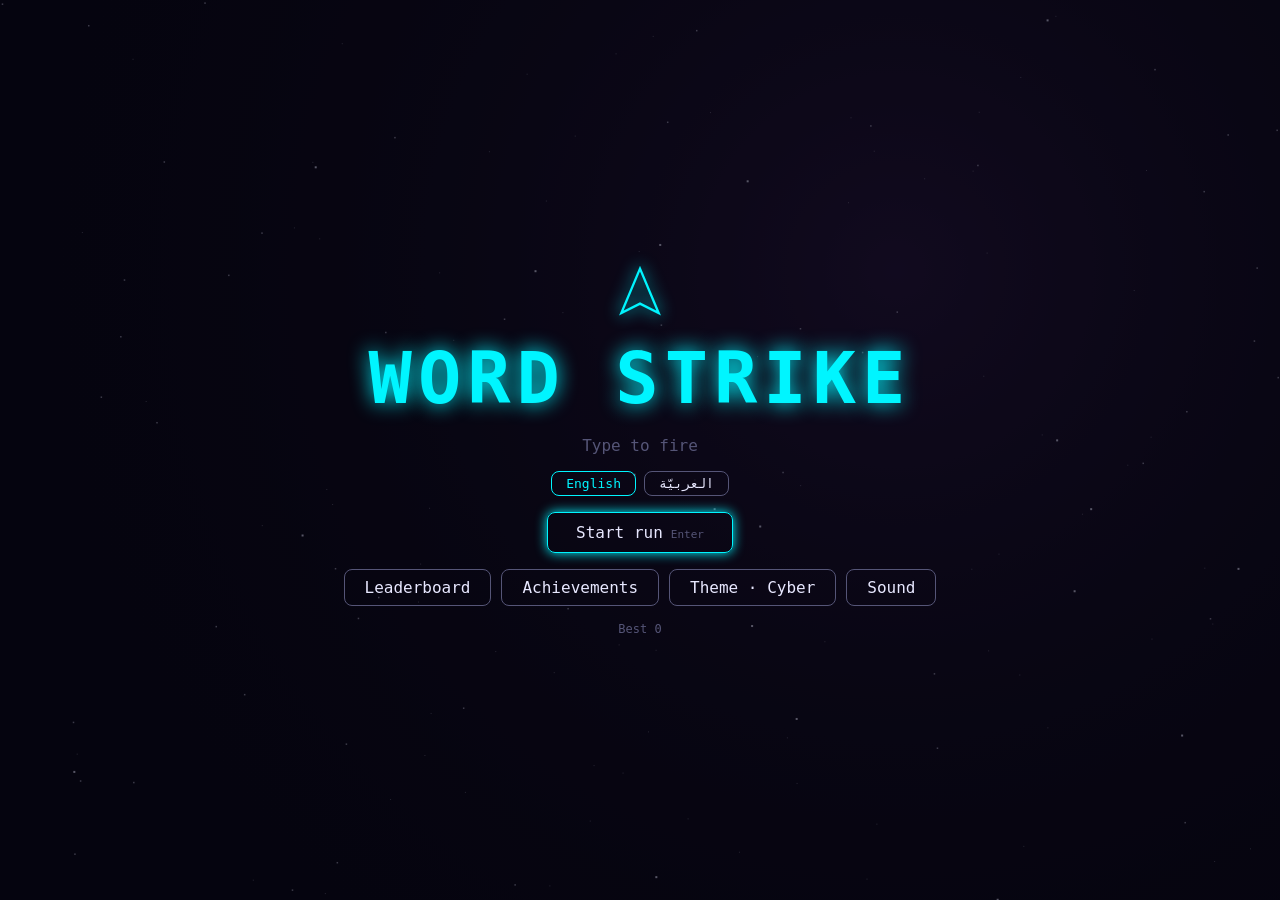
<file: index.html>
<!-- index.html -->
<!doctype html>
<html lang="en">
<head>
  <meta charset="utf-8">
  <meta name="viewport" content="width=device-width, initial-scale=1, viewport-fit=cover">
  <title>Word Strike</title>
  <link rel="stylesheet" href="css/base.css">
</head>
<body>
  <canvas id="bg"></canvas>
  <canvas id="game"></canvas>
  <div id="labels"></div>

  <div id="hud" hidden>
    <div class="hud-score"><span class="hud-label" data-i18n="score"></span><span id="hud-score">0</span></div>
    <div class="hud-wave"><span class="hud-label" data-i18n="wave"></span><span id="hud-wave">1</span></div>
    <div class="hud-best"><span class="hud-label" data-i18n="best"></span><span id="hud-best">0</span></div>
    <div id="hud-combo"></div>
    <div id="hud-nova" hidden>✸</div>
    <button id="btn-pause" class="btn-icon">⏸</button>
  </div>

  <input id="mobile-input" type="text" autocapitalize="off" autocorrect="off" autocomplete="off" spellcheck="false" enterkeyhint="go" aria-hidden="true" tabindex="-1">
  <button id="tap-hint" data-i18n="tapToType" hidden></button>

  <div id="wave-banner" hidden></div>

  <section id="screen-menu" class="screen">
    <svg class="menu-ship" viewBox="-24 -26 48 48" aria-hidden="true"><path d="M0 -22 L16 16 L0 8 L-16 16 Z"/></svg>
    <h1 class="title">WORD STRIKE</h1>
    <p class="tagline" data-i18n="tagline"></p>
    <div class="lang-switch">
      <button class="lang-btn" data-lang="en">English</button>
      <button class="lang-btn" data-lang="ar">العربيّة</button>
    </div>
    <button id="btn-start" class="btn-primary"><span data-i18n="start"></span><kbd>Enter</kbd></button>
    <div class="menu-row">
      <button id="btn-leaderboard" class="btn-secondary" data-i18n="leaderboard"></button>
      <button id="btn-achievements" class="btn-secondary" data-i18n="achievements"></button>
      <button id="btn-theme" class="btn-secondary"><span data-i18n="theme"></span> · <span id="theme-name"></span></button>
      <button id="btn-sound" class="btn-secondary" data-i18n="sound"></button>
    </div>
    <p id="best-line" class="best-line"></p>
  </section>

  <section id="panel" class="panel-backdrop" hidden>
    <div class="panel">
      <h2 id="panel-title" class="panel-title"></h2>
      <div id="panel-body" class="panel-body"></div>
      <button id="btn-panel-close" class="btn-secondary"><span data-i18n="close"></span><kbd>Esc</kbd></button>
    </div>
  </section>

  <section id="screen-pause" class="screen" hidden>
    <h2 data-i18n="paused"></h2>
    <button id="btn-resume" class="btn-primary"><span data-i18n="resume"></span><kbd>Esc</kbd></button>
    <button id="btn-pause-menu" class="btn-secondary"><span data-i18n="menu"></span><kbd>R</kbd></button>
  </section>

  <section id="screen-upgrade" class="screen screen-clear" hidden>
    <h2 id="upgrade-title" class="upgrade-title"></h2>
    <p class="tagline" data-i18n="pickUpgrade"></p>
    <div id="upgrade-cards" class="cards"></div>
  </section>

  <section id="screen-gameover" class="screen" hidden>
    <h2 class="danger" data-i18n="gameOver"></h2>
    <div id="final-score" class="final-score">0</div>
    <div id="new-record" class="new-record" data-i18n="newRecord" hidden></div>
    <div class="final-stats">
      <div><b id="final-wave">0</b><span data-i18n="wave"></span></div>
      <div><b id="final-wpm">0</b><span data-i18n="wpm"></span></div>
      <div><b id="final-acc">0%</b><span data-i18n="accuracy"></span></div>
      <div><b id="final-combo">×1</b><span data-i18n="maxCombo"></span></div>
    </div>
    <div id="final-upgrades" class="chips" hidden></div>
    <div id="final-ach" class="chips" hidden></div>
    <form id="record-form" class="record-form" hidden>
      <input id="record-name" maxlength="12" autocomplete="off" spellcheck="false">
      <button class="btn-secondary" data-i18n="saveScore"></button>
    </form>
    <div class="over-buttons">
      <button id="btn-again" class="btn-primary"><span data-i18n="playAgain"></span><kbd>Enter</kbd></button>
      <button id="btn-share" class="btn-secondary" data-i18n="share"></button>
      <button id="btn-over-menu" class="btn-secondary"><span data-i18n="menu"></span><kbd>R</kbd></button>
    </div>
  </section>

  <div id="ach-toast" class="ach-toast" hidden><span id="ach-toast-icon"></span><span><small data-i18n="achievementUnlocked"></small><b id="ach-toast-name"></b></span></div>

  <script type="module" src="js/main.js"></script>
</body>
</html>
</file>
<file: css/base.css>
/* css/base.css */
:root {
  --neon-cyan: #00f5ff;
  --neon-green: #39ff14;
  --neon-pink: #ff2d78;
  --neon-yellow: #ffe600;
  --neon-purple: #bf5fff;
  --bg: #060610;
  --hud-bg: rgba(6, 6, 20, 0.85);
  --tile-bg: rgba(10, 10, 40, 0.92);
  --text: #e8e8ff;
  --dim: #555577;
  --font-mono: ui-monospace, 'SF Mono', Menlo, Consolas, monospace;
  --font-ar: system-ui, -apple-system, 'Segoe UI', Tahoma, sans-serif;
}

* { box-sizing: border-box; margin: 0; padding: 0; }
[hidden] { display: none !important; }

html, body {
  width: 100%; height: 100%; overflow: hidden;
  background: var(--bg); color: var(--text); font-family: var(--font-mono);
}
html[dir="rtl"] body { font-family: var(--font-ar); }

canvas { position: fixed; top: 0; left: 0; display: block; }
#bg { z-index: 0; }
#game { z-index: 1; }

/* Enemy word labels */
#labels { position: fixed; inset: 0; z-index: 2; pointer-events: none; }
.label {
  position: absolute; left: 0; top: 0; white-space: nowrap;
  font-size: calc(15px * var(--label-scale, 1)); letter-spacing: 1px; padding: 2px 8px; border-radius: 4px;
  background: var(--tile-bg); border: 1px solid var(--neon-pink);
}
.label.arabic { direction: rtl; letter-spacing: 0; font-family: var(--font-ar); font-size: calc(17px * var(--label-scale, 1)); }
.label.locked { border-color: var(--neon-cyan); box-shadow: 0 0 10px var(--neon-cyan); z-index: 1; }
.label .typed { color: var(--neon-green); text-shadow: 0 0 6px var(--neon-green); }
.label.boss { font-size: calc(20px * var(--label-scale, 1)); padding: 4px 12px; border-color: var(--neon-yellow); }
.label.boss.locked { border-color: var(--neon-cyan); }
.label.miss { animation: label-miss 0.25s; }
@keyframes label-miss {
  0%, 100% { margin-left: 0; }
  25% { margin-left: -4px; color: var(--neon-pink); background: rgba(255, 45, 120, 0.25); }
  75% { margin-left: 4px; color: var(--neon-pink); }
}

/* HUD corners */
#hud { position: fixed; inset: 0; z-index: 10; pointer-events: none; }
#hud > div { position: absolute; top: 14px; font-size: 22px; font-weight: 700; }
.hud-label {
  display: block; font-size: 10px; font-weight: 400; letter-spacing: 2px;
  color: var(--dim); text-transform: uppercase;
}
.hud-score { inset-inline-start: 18px; }
.hud-best { inset-inline-end: 18px; text-align: end; }
.hud-wave { left: 50%; transform: translateX(-50%); text-align: center; color: var(--neon-cyan); }
#hud-combo {
  top: 0; left: 0; font-size: 18px; direction: ltr;
  color: var(--neon-yellow); text-shadow: 0 0 8px var(--neon-yellow);
}

#wave-banner {
  position: fixed; top: 30%; left: 50%; transform: translateX(-50%); z-index: 12;
  font-size: 34px; font-weight: 800; pointer-events: none;
  color: var(--neon-cyan); text-shadow: 0 0 16px var(--neon-cyan);
}

/* Screens */
.screen {
  position: fixed; inset: 0; z-index: 20;
  display: flex; flex-direction: column; align-items: center; justify-content: center; gap: 16px;
  background: rgba(5, 4, 15, 0.6);
}
.title {
  font-size: clamp(36px, 8vw, 72px); letter-spacing: 6px;
  color: var(--neon-cyan); text-shadow: 0 0 20px var(--neon-cyan);
}
.tagline { color: var(--dim); }
.danger { font-size: 32px; color: var(--neon-pink); text-shadow: 0 0 14px var(--neon-pink); }
.final-score { font-size: 48px; font-weight: 800; }
.final-stats { display: flex; gap: 32px; }
.final-stats div { display: flex; flex-direction: column; align-items: center; font-size: 12px; color: var(--dim); }
.final-stats b { font-size: 24px; color: var(--text); direction: ltr; }

button { font: inherit; cursor: pointer; color: var(--text); background: none; border-radius: 8px; }
.btn-primary {
  padding: 10px 28px; font-size: 16px;
  border: 1px solid var(--neon-cyan); box-shadow: 0 0 12px var(--neon-cyan);
}
.btn-secondary { padding: 8px 20px; border: 1px solid var(--dim); color: var(--text); }
kbd { font-family: var(--font-mono); font-size: 11px; color: var(--dim); margin-inline-start: 8px; }
.lang-switch { display: flex; gap: 8px; }
.lang-btn { padding: 4px 14px; font-size: 13px; border: 1px solid var(--dim); }
.lang-btn.active { border-color: var(--neon-cyan); color: var(--neon-cyan); }

/* Upgrade pick */
:root {
  --rarity-common: #3d8bff;
  --rarity-rare: var(--neon-purple);
  --rarity-epic: #ffc53d;
}
#hud-nova {
  top: 0; left: 0; font-size: 20px; direction: ltr;
  color: var(--neon-pink); text-shadow: 0 0 8px var(--neon-pink);
}
.screen-clear { background: rgba(5, 4, 15, 0.35); }
.upgrade-title { font-size: 30px; color: var(--neon-cyan); text-shadow: 0 0 14px var(--neon-cyan); }
.cards { display: flex; gap: 18px; perspective: 800px; }
.card {
  --rc: var(--rarity-common);
  width: 190px; min-height: 230px; padding: 14px;
  display: flex; flex-direction: column; align-items: center; gap: 10px; text-align: center;
  background: var(--tile-bg); border: 2px solid var(--rc); box-shadow: 0 0 14px var(--rc);
  animation: card-in 0.35s ease-out backwards;
}
.card.rarity-rare { --rc: var(--rarity-rare); }
.card.rarity-epic { --rc: var(--rarity-epic); }
.card-key { align-self: flex-start; margin: 0; font-size: 12px; color: var(--rc); }
.card-icon { font-size: 36px; }
.card-name { font-size: 17px; font-weight: 700; color: var(--rc); }
.card-desc { font-size: 13px; line-height: 1.4; }
.card-rarity { margin-top: auto; font-size: 10px; letter-spacing: 2px; text-transform: uppercase; color: var(--dim); }
.card.chosen { animation: card-chosen 0.35s linear; }
@keyframes card-in {
  from { transform: rotateY(90deg); opacity: 0; }
  to { transform: rotateY(0); opacity: 1; }
}
@keyframes card-chosen {
  0%, 50% { background: var(--rc); }
  25%, 75%, 100% { background: var(--tile-bg); }
}

/* Menu extras */
.menu-ship {
  width: 56px; height: 56px; fill: none; stroke: var(--neon-cyan); stroke-width: 2;
  filter: drop-shadow(0 0 8px var(--neon-cyan));
}
.menu-row { display: flex; flex-wrap: wrap; justify-content: center; gap: 10px; }
.best-line { font-size: 12px; color: var(--dim); }

/* Leaderboard / achievements panel, over the menu */
.panel-backdrop {
  position: fixed; inset: 0; z-index: 30;
  display: flex; align-items: center; justify-content: center;
  background: rgba(5, 4, 15, 0.75);
}
.panel {
  display: flex; flex-direction: column; align-items: center; gap: 16px;
  min-width: min(420px, 92vw); max-height: 84vh; overflow-y: auto; padding: 24px;
  background: var(--tile-bg); border: 1px solid var(--neon-cyan); border-radius: 12px;
  box-shadow: 0 0 18px var(--neon-cyan);
}
.panel-title { color: var(--neon-cyan); }
.panel-body { width: 100%; }
.board { width: 100%; border-collapse: collapse; font-size: 14px; }
.board th { font-size: 10px; letter-spacing: 1px; color: var(--dim); font-weight: 400; padding: 4px 6px; }
.board td { padding: 6px; text-align: center; border-top: 1px solid rgba(255, 255, 255, 0.06); }
.board td.name { text-align: start; }
.board .mine td { color: var(--neon-yellow); }
.empty { text-align: center; color: var(--dim); }
.ach-row { display: flex; align-items: center; gap: 12px; padding: 6px 0; }
.ach-row.locked { opacity: 0.35; filter: grayscale(1); }
.ach-icon { font-size: 22px; }

/* Game over extras */
.new-record {
  color: var(--neon-yellow); text-shadow: 0 0 10px var(--neon-yellow); font-weight: 700;
  animation: record-pulse 0.9s ease-in-out infinite alternate;
}
@keyframes record-pulse { from { opacity: 0.6; } to { opacity: 1; } }
.chips { display: flex; flex-wrap: wrap; justify-content: center; align-items: center; gap: 8px; max-width: 520px; }
.chips-label { font-size: 10px; letter-spacing: 2px; text-transform: uppercase; color: var(--dim); }
.chip { padding: 2px 10px; font-size: 13px; border: 1px solid var(--dim); border-radius: 12px; }
.record-form { display: flex; gap: 8px; }
.record-form input {
  width: 180px; padding: 6px 10px; font: inherit; font-size: 16px; color: var(--text);
  background: var(--tile-bg); border: 1px solid var(--neon-cyan); border-radius: 8px;
}
.over-buttons { display: flex; flex-wrap: wrap; justify-content: center; gap: 10px; }

/* Achievement toast, above everything */
.ach-toast {
  position: fixed; top: 64px; left: 50%; transform: translateX(-50%); z-index: 40;
  display: flex; align-items: center; gap: 12px; padding: 8px 18px; pointer-events: none;
  background: var(--tile-bg); border: 1px solid var(--neon-yellow); border-radius: 10px;
  box-shadow: 0 0 14px var(--neon-yellow); animation: toast-in 0.3s ease-out;
}
.ach-toast small { display: block; font-size: 10px; letter-spacing: 1px; color: var(--dim); }
#ach-toast-icon { font-size: 26px; }
@keyframes toast-in { from { opacity: 0; transform: translate(-50%, -12px); } to { opacity: 1; transform: translate(-50%, 0); } }

/* Feel. The combo is placed with transform, so the pulse grows the font instead of scaling. */
#hud-combo.pulse { animation: combo-pulse 0.25s ease-out; }
@keyframes combo-pulse {
  from { font-size: 28px; filter: brightness(1.8); }
  to { font-size: 18px; filter: none; }
}

/* Sound panel */
.sound-panel { display: flex; flex-direction: column; gap: 14px; }
.sound-row { display: flex; align-items: center; justify-content: space-between; gap: 16px; }
.sound-row input { accent-color: var(--neon-cyan); }
.sound-row input[type="range"] { width: 180px; }

/* Phones. The hidden field opens the software keyboard: it must stay inside the viewport,
   and 16px stops iOS from zooming in on focus. */
#mobile-input {
  position: fixed; top: 0; left: 0; width: 1px; height: 1px; padding: 0; border: 0;
  opacity: 0; font-size: 16px; z-index: -1;
}
#btn-pause {
  display: none; position: absolute; top: 10px; inset-inline-end: 12px; pointer-events: auto;
  width: 40px; height: 40px; font-size: 18px; border: 1px solid var(--dim);
}
#tap-hint {
  position: fixed; bottom: 150px; left: 50%; transform: translateX(-50%); z-index: 6;
  padding: 10px 22px; border: 1px solid var(--neon-cyan); box-shadow: 0 0 12px var(--neon-cyan);
  background: var(--tile-bg);
}
body.compact #btn-pause { display: block; }
body.compact .hud-best { display: none; }
body.compact #hud > div { top: 10px; font-size: 18px; }
body.compact kbd { display: none; }
body.compact .screen { justify-content: flex-start; padding: 48px 16px 24px; overflow-y: auto; }
body.compact .screen-clear { justify-content: center; }
body.compact .final-stats { gap: 18px; }
body.compact .cards { flex-direction: column; gap: 10px; width: 100%; max-width: 360px; }
body.compact .card {
  width: 100%; min-height: 0; padding: 10px 14px;
  display: grid; grid-template-columns: auto 1fr; align-items: center; gap: 2px 12px; text-align: start;
}
body.compact .card-icon { grid-row: span 3; font-size: 30px; }
body.compact .card-rarity { margin-top: 0; }
body.compact .upgrade-title { font-size: 24px; }

/* No shake or flash for players who ask for less motion. */
@media (prefers-reduced-motion: reduce) {
  .label.miss, #hud-combo.pulse { animation: none; }
}
</file>
